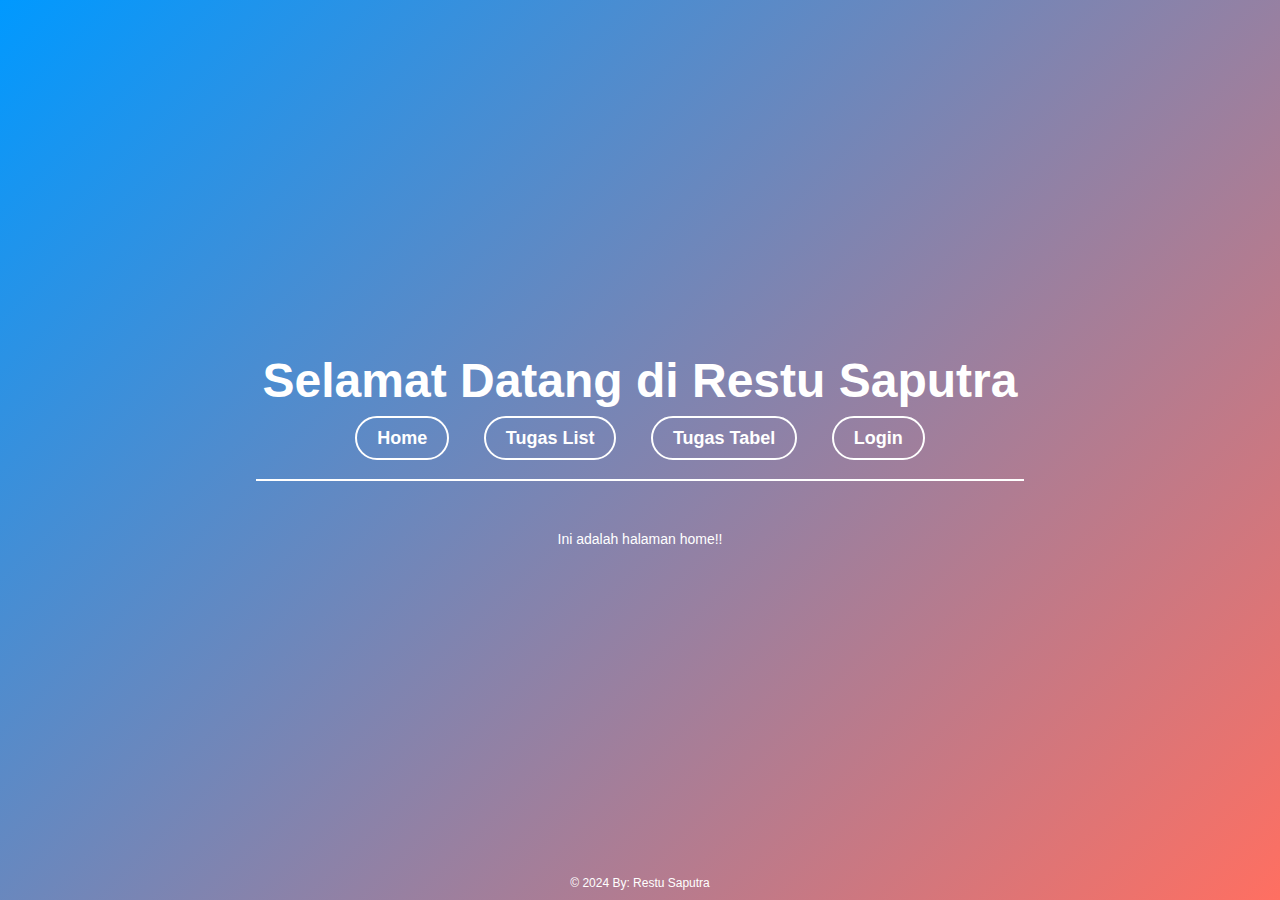
<file: index.html>
<!DOCTYPE html>
<html lang="en">
<head>
    <meta charset="UTF-8">
    <meta name="viewport" content="width=device-width, initial-scale=1.0">
    <title>Restu Saputra</title>
    <style>
        :root {
            --primary-color: #0099ff;
            --secondary-color: #f1f1f1;
            --accent-color: #ff6f61;
            --white: #ffffff;
            --black: #333333;
        }

        * {
            margin: 0;
            padding: 0;
            box-sizing: border-box;
        }

        body {
            font-family: 'Arial', sans-serif;
            background: linear-gradient(135deg, var(--primary-color), var(--accent-color));
            color: var(--black);
            display: flex;
            flex-direction: column;
            justify-content: center;
            align-items: center;
            height: 100vh;
            text-align: center;
        }

        h1 {
            font-size: 48px;
            color: var(--white);
            margin-bottom: 20px;
        }

        p a {
            color: var(--white);
            text-decoration: none;
            font-weight: bold;
            margin: 0 15px;
            font-size: 18px;
            padding: 10px 20px;
            border: 2px solid var(--white);
            border-radius: 25px;
            transition: background-color 0.3s, color 0.3s;
        }

        p a:hover {
            background-color: var(--white);
            color: var(--primary-color);
        }

        hr {
            width: 60%;
            border: none;
            height: 2px;
            background-color: var(--white);
            margin: 30px 0;
        }

        div {
            font-size: 14px;
            color: var(--white);
            margin-top: 20px;
        }

        /* Footer style */
        footer {
            position: absolute;
            bottom: 10px;
            font-size: 12px;
            color: var(--white);
        }

    </style>
</head>
<body>
    <h1>Selamat Datang di Restu Saputra</h1>
    <p>
        <a href="Restu-Saputra-Home.html">Home</a>
        <a href="Restu-Saputra-list.html">Tugas List</a>
        <a href="Restu-Saputra-table.html">Tugas Tabel</a>
        <a href="Restu-Saputra-Login.html">Login</a>
    </p>
    <hr>
    <div>Ini adalah halaman home!!</div>
    <footer>&copy; 2024 By: Restu Saputra</footer>
</body>
</html>
</file>
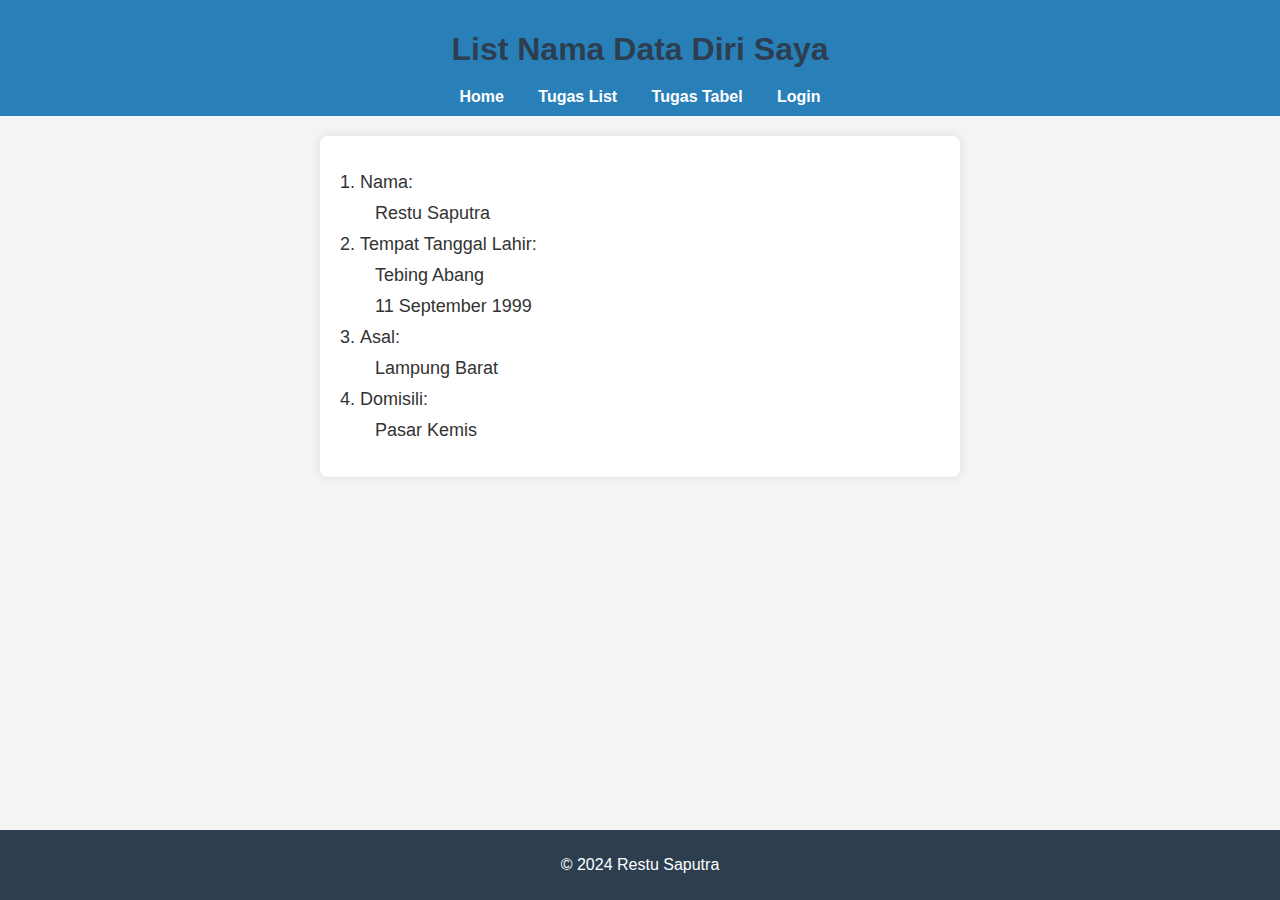
<file: Restu-Saputra-list.html>
<!DOCTYPE html>
<html lang="en">
<head>
    <meta charset="UTF-8">
    <meta name="viewport" content="width=device-width, initial-scale=1.0">
    <title>Restu-Saputra</title>
    <style>
        /* Umum */
        body {
            font-family: 'Arial', sans-serif;
            margin: 0;
            padding: 0;
            background-color: #f4f4f4;
            color: #333;
        }

        h1 {
            text-align: center;
            color: #2c3e50;
            margin-bottom: 20px;
        }

        /* Header */
        header {
            background-color: #2980b9;
            padding: 10px 0;
            text-align: center;
            color: white;
        }

        nav a {
            margin: 0 15px;
            color: white;
            text-decoration: none;
            font-weight: bold;
        }

        nav a:hover {
            text-decoration: underline;
        }

        /* Section */
        .content {
            margin: 20px auto;
            max-width: 600px;
            background-color: white;
            padding: 20px;
            border-radius: 8px;
            box-shadow: 0px 0px 10px rgba(0, 0, 0, 0.1);
        }

        ol {
            padding-left: 20px;
        }

        ul {
            list-style-type: none;
            padding-left: 15px;
        }

        li {
            margin: 10px 0;
            font-size: 18px;
        }

        /* Footer */
        footer {
            text-align: center;
            background-color: #2c3e50;
            padding: 10px 0;
            color: white;
            position: fixed;
            bottom: 0;
            width: 100%;
        }
    </style>
</head>
<body>
    <header>
        <h1>List Nama Data Diri Saya</h1>
        <nav>
            <a href="Restu-Saputra-Home.html">Home</a>
            <a href="Restu-Saputra-list.html">Tugas List</a>
            <a href="Restu-Saputra-table.html">Tugas Tabel</a>
            <a href="Restu-Saputra-Login.html">Login</a>
        </nav>
    </header>
    
    <section class="content">
        <ol>
            <li>Nama:
                <ul>
                    <li>Restu Saputra</li>
                </ul>
            </li>
            <li>Tempat Tanggal Lahir:
                <ul>
                    <li>Tebing Abang</li>
                    <li>11 September 1999</li>
                </ul>
            </li>
            <li>Asal:
                <ul>
                    <li>Lampung Barat</li>
                </ul>
            </li>
            <li>Domisili:
                <ul>
                    <li>Pasar Kemis</li>
                </ul>
            </li>
        </ol>
    </section>

    <footer>
        <p>&copy; 2024 Restu Saputra</p>
    </footer>
</body>
</html>
</file>
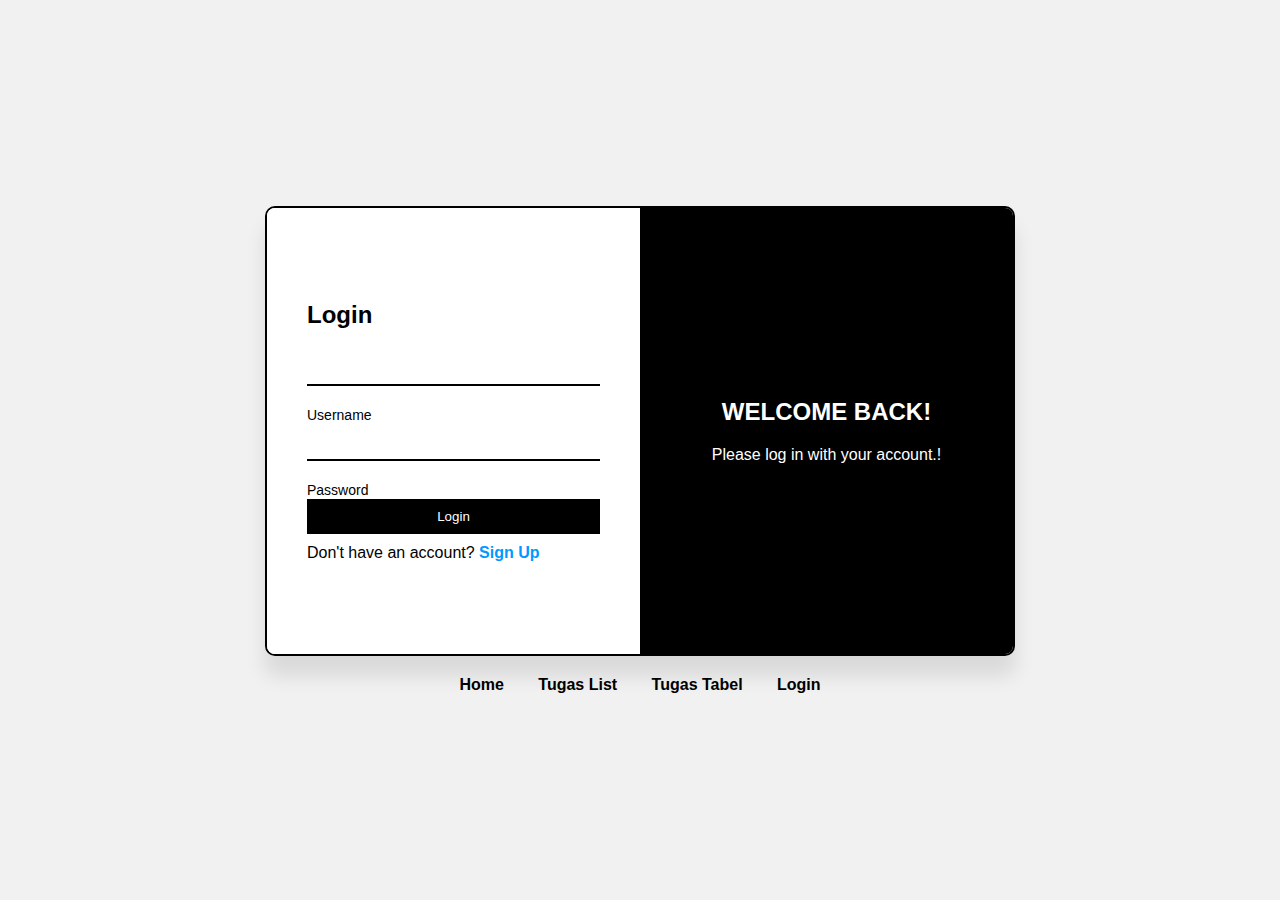
<file: Restu-Saputra-Login.html>
<!DOCTYPE html>
<html lang="en">
<head>
    <meta charset="UTF-8">
    <meta name="viewport" content="width=device-width, initial-scale=1.0">
    <title>Login Page with Animation</title>
    <style>
        :root {
            --white: #ffffff;
            --black: #000000;
            --primary-color: #0099ff;
            --secondary-color: #f1f1f1;
        }

        * {
            margin: 0;
            padding: 0;
            box-sizing: border-box;
        }

        body {
            display: flex;
            flex-direction: column;
            justify-content: center;
            align-items: center;
            height: 100vh;
            background-color: var(--secondary-color);
            font-family: 'Arial', sans-serif;
        }

        .wrapper {
            position: relative;
            width: 750px;
            height: 450px;
            background: var(--white);
            border: 2px solid var(--black);
            border-radius: 10px;
            box-shadow: 0 20px 20px rgba(0, 0, 0, 0.1);
            display: flex;
            overflow: hidden;
        }

        .form-box {
            position: absolute;
            width: 50%;
            height: 100%;
            padding: 60px 40px;
            display: flex;
            flex-direction: column;
            justify-content: center;
            background-color: var(--white);
            transition: 0.5s ease;
        }

        .form-box.login {
            left: 0;
        }

        .form-box.register {
            left: 100%;
        }

        .info-box {
            position: absolute;
            width: 50%;
            height: 100%;
            background-color: var(--black);
            color: var(--white);
            display: flex;
            flex-direction: column;
            justify-content: center;
            align-items: center;
            padding: 0 40px;
            transition: 0.5s ease;
            right: 0;
        }

        h2 {
            font-size: 24px;
            margin-bottom: 20px;
        }

        input {
            width: 100%;
            padding: 10px;
            margin-bottom: 20px;
            background: transparent;
            border: none;
            border-bottom: 2px solid var(--black);
            color: var(--black);
            outline: none;
        }

        label {
            font-size: 14px;
            color: var(--black);
        }

        .btn {
            padding: 10px 20px;
            background-color: var(--black);
            color: var(--white);
            border: none;
            cursor: pointer;
            width: 100%;
        }

        .switch {
            margin-top: 10px;
        }

        a {
            color: var(--primary-color);
            text-decoration: none;
            font-weight: bold;
        }

        a:hover {
            text-decoration: underline;
        }

        /* Animasi untuk perubahan posisi form */
        .wrapper.active .form-box.login {
            transform: translateX(-100%);
        }

        .wrapper.active .form-box.register {
            transform: translateX(-100%);
        }

        .wrapper.active .info-box {
            transform: translateX(-100%);
        }

        /* Submenu styling */
        .submenu {
            margin-top: 20px;
            text-align: center;
        }

        .submenu a {
            margin: 0 15px;
            color: var(--black);
            text-decoration: none;
            font-weight: bold;
        }

        .submenu a:hover {
            color: var(--primary-color);
            text-decoration: underline;
        }
    </style>
</head>
<body>
    <div class="wrapper">
        <div class="form-box login">
            <h2>Login</h2>
            <form action="#">
                <div class="input-box">
                    <input type="text" required>
                    <label>Username</label>
                </div>
                <div class="input-box">
                    <input type="password" required>
                    <label>Password</label>
                </div>
                <button type="submit" class="btn">Login</button>
                <p class="switch">Don't have an account? <a href="#" onclick="showRegister()">Sign Up</a></p>
            </form>
        </div>

        <div class="form-box register">
            <h2>Register</h2>
            <form action="#">
                <div class="input-box">
                    <input type="text" required>
                    <label>Username</label>
                </div>
                <div class="input-box">
                    <input type="password" required>
                    <label>Password</label>
                </div>
                <div class="input-box">
                    <input type="email" required>
                    <label>Email</label>
                </div>
                <button type="submit" class="btn">Register</button>
                <p class="switch">Already have an account? <a href="#" onclick="showLogin()">Login</a></p>
            </form>
        </div>

        <div class="info-box">
            <h2>WELCOME BACK!</h2>
            <p>Please log in with your account.!</p>
        </div>
    </div>

    <!-- Submenu -->
    <div class="submenu">
        <a href="Restu-Saputra-Home.html">Home</a>
        <a href="Restu-Saputra-list.html">Tugas List</a>
        <a href="Restu-Saputra-table.html">Tugas Tabel</a>
        <a href="Restu-Saputra-Login.html">Login</a>
    </div>

    <script>
        function showRegister() {
            document.querySelector('.wrapper').classList.add('active');
        }

        function showLogin() {
            document.querySelector('.wrapper').classList.remove('active');
        }
    </script>
</body>
</html>
</file>
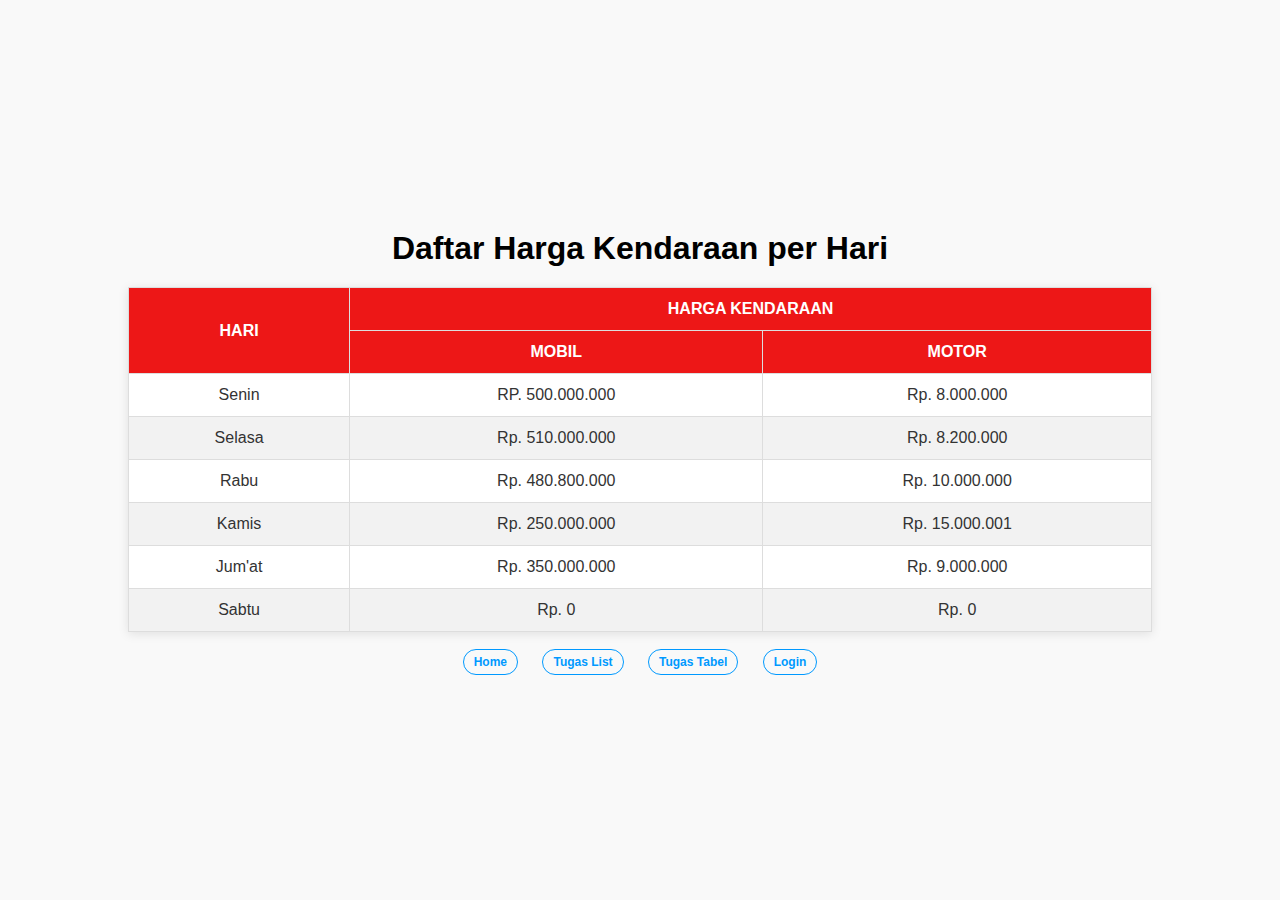
<file: Restu-Saputra-table.html>
<!DOCTYPE html>
<html lang="en">
<head>
    <meta charset="UTF-8">
    <meta name="viewport" content="width=device-width, initial-scale=1.0">
    <title>Restu-Saputra</title>
    <style>
        :root {
            --primary-color: #0099ff;
            --secondary-color: #ff6f61;
            --background-color: #f9f9f9;
            --table-header-bg: #ed1717;
            --table-header-text: #ffffff;
            --table-row-hover: #f1f1f1;
        }

        * {
            margin: 0;
            padding: 0;
            box-sizing: border-box;
        }

        body {
            font-family: 'Arial', sans-serif;
            background-color: var(--background-color);
            display: flex;
            flex-direction: column;
            justify-content: center;
            align-items: center;
            min-height: 100vh;
            text-align: center;
        }

        table {
            border-collapse: collapse;
            width: 80%;
            margin: 20px 0;
            box-shadow: 0 2px 10px rgba(0, 0, 0, 0.1);
        }

        th, td {
            padding: 12px 15px;
            border: 1px solid #ddd;
        }

        th {
            background-color: var(--table-header-bg);
            color: var(--table-header-text);
            text-transform: uppercase;
            font-weight: bold;
        }

        td {
            background-color: #ffffff;
            color: #333333;
        }

        tr:nth-child(even) td {
            background-color: #f2f2f2;
        }

        tr:hover td {
            background-color: var(--table-row-hover);
        }

        /* Style for navigation links */
        p a {
            color: var(--primary-color);
            text-decoration: none;
            font-weight: bold;
            margin: 0 10px;
            font-size: 12px;
            padding: 5px 10px;
            border: 1px solid var(--primary-color);
            border-radius: 25px;
            transition: background-color 0.3s, color 0.3s;
        }

        p a:hover {
            background-color: var(--primary-color);
            color: #ffffff;
        }

    </style>
</head>
<body>
    <h1>Daftar Harga Kendaraan per Hari</h1>
    <table>
        <tr>
            <th rowspan="2">Hari</th>
            <th colspan="2">Harga Kendaraan</th>
        </tr>
        <tr>
            <th>Mobil</th>
            <th>Motor</th>
        </tr>
        <tr>
            <td>Senin</td>
            <td>RP. 500.000.000</td>
            <td>Rp. 8.000.000</td>
        </tr>
        <tr>
            <td>Selasa</td>
            <td>Rp. 510.000.000</td>
            <td>Rp. 8.200.000</td>
        </tr>
        <tr>
            <td>Rabu</td>
            <td>Rp. 480.800.000</td>
            <td>Rp. 10.000.000</td>
        </tr>
        <tr>
            <td>Kamis</td>
            <td>Rp. 250.000.000</td>
            <td>Rp. 15.000.001</td>
        </tr>
        <tr>
            <td>Jum'at</td>
            <td>Rp. 350.000.000</td>
            <td>Rp. 9.000.000</td>
        </tr>
        <tr>
            <td>Sabtu</td>
            <td>Rp. 0</td>
            <td>Rp. 0</td>
        </tr>
    </table>

    <p>
        <a href="Restu-Saputra-Home.html">Home</a>
        <a href="Restu-Saputra-list.html">Tugas List</a>
        <a href="Restu-Saputra-table.html">Tugas Tabel</a>
        <a href="Restu-Saputra-Login.html">Login</a>
    </p>
</body>
</html>
</file>
